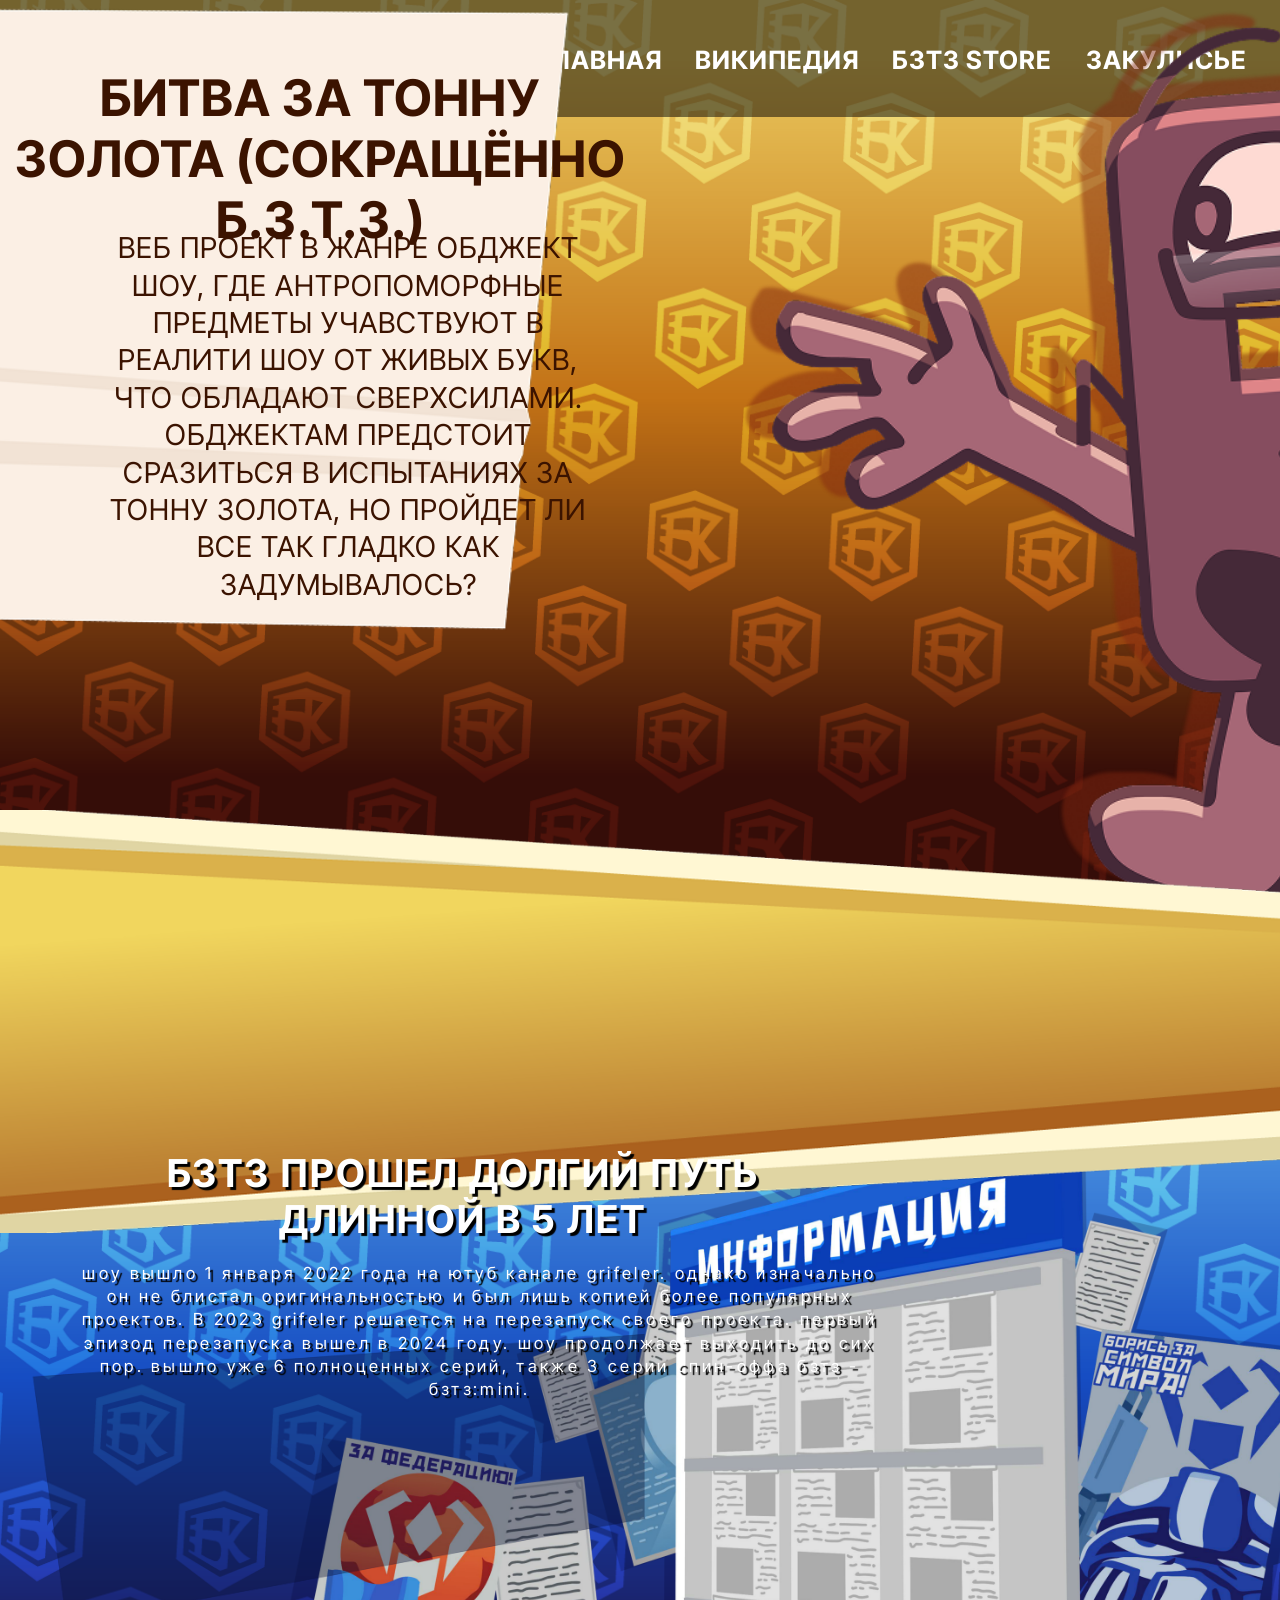
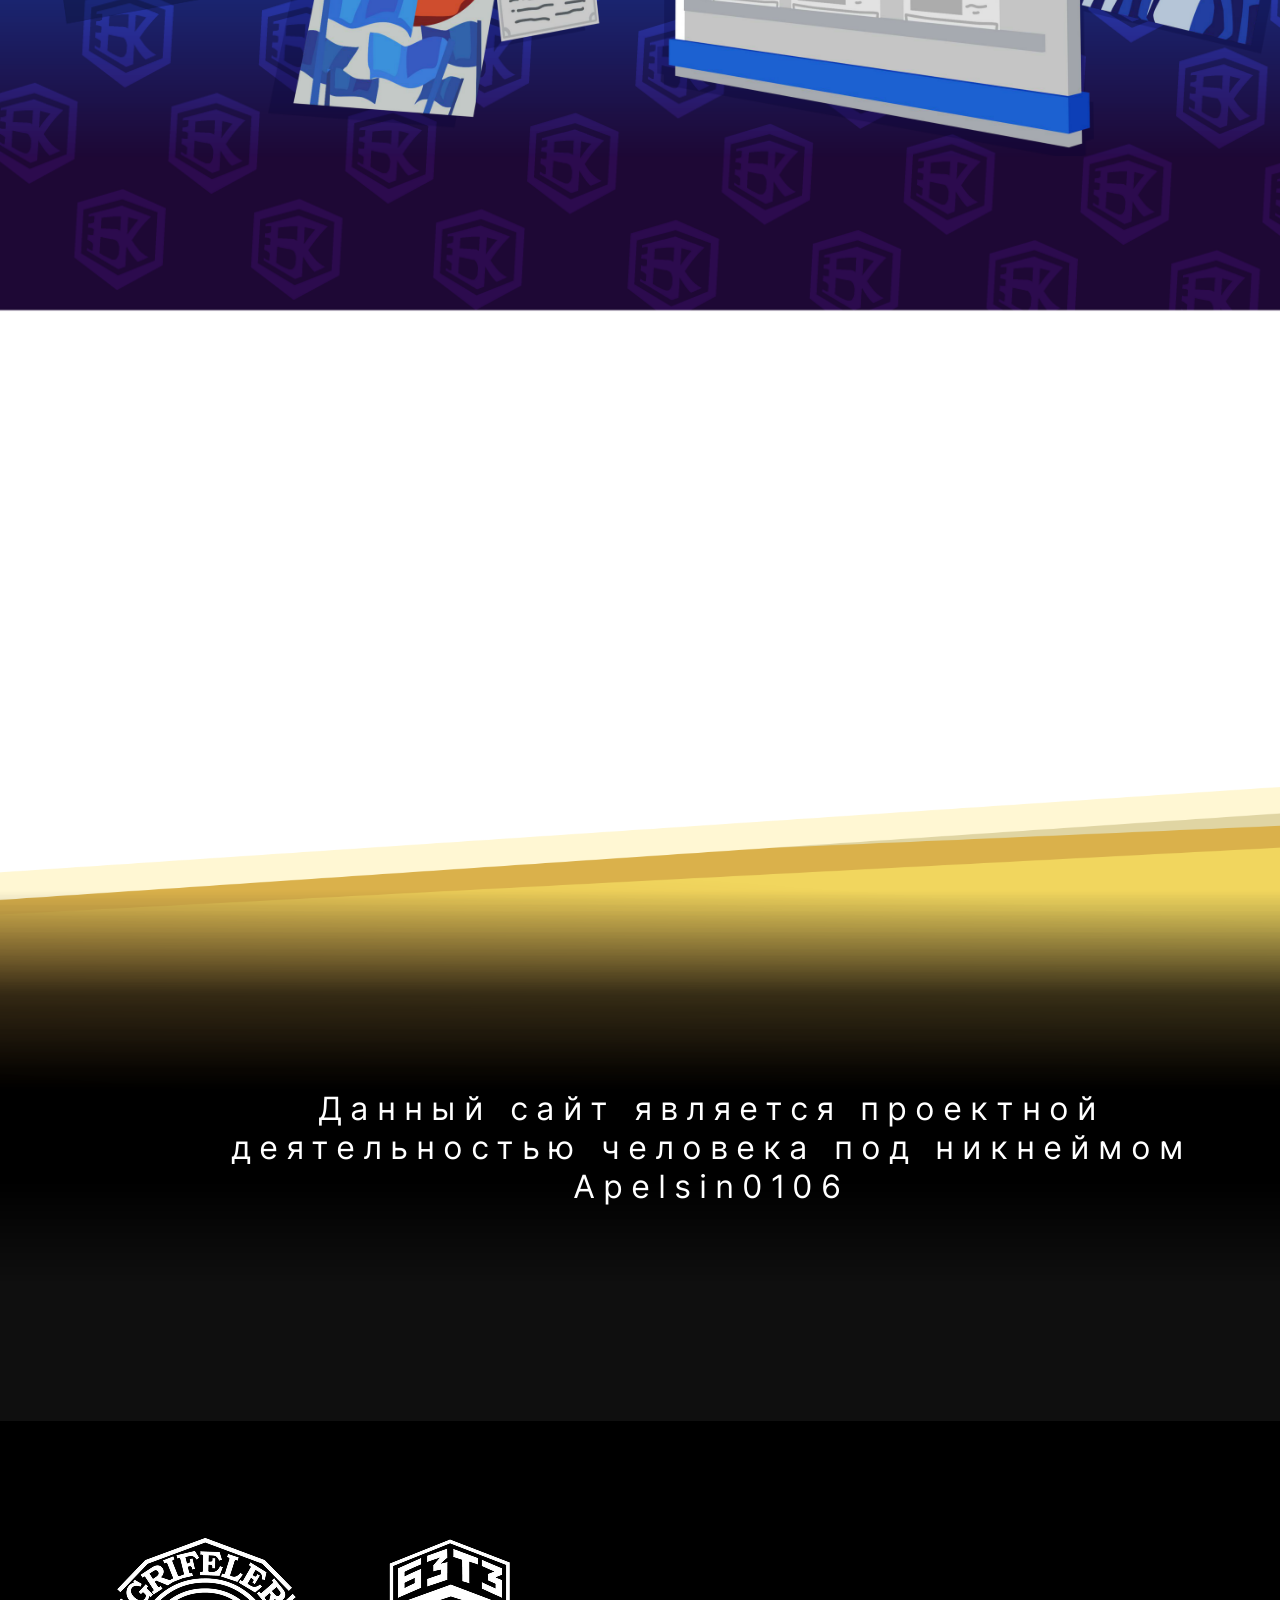
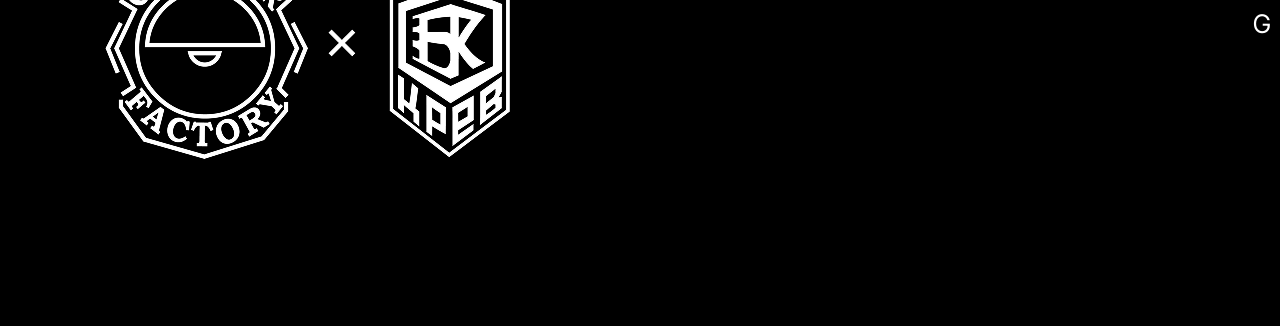
<file: index.html>
<!DOCTYPE html>
<html lang="ru">
<head>
    <meta charset="UTF-8">
    <meta name="viewport" content="width=device-width, initial-scale=1.0">
    <title>BFTOG</title>

    <link rel="stylesheet" href="main.css">
</head>
<body>

    <div class="bckgr"></div>

    <div class="All">
        <header class="header">
            <div class="logo">БЗТЗ КРЮ ВЕЩАЕТ</div>
        
            <nav class="nav">
                <a href="#" class="nav-link_active">ГЛАВНАЯ</a>
                <a href="#" class="nav-link">ВИКИПЕДИЯ</a>
                <a href="#" class="nav-link">БЗТЗ STORE</a>
                <a href="#" class="nav-link">ЗАКУЛИСЬЕ</a>
            </nav>
        </header>



        <div class="All__Yellow__and__Blue__parent">
            <img class="peregorodka1" src="main_img/peregorodka1.png">

                <!--ЖЕЛТАЯ ЧАСТЬ!-->

            <div class="text_and_bumaga">

                <div class="parent_buka">
                    <img class="Buka" src="main_img/Buka.png">
                    <img class="buka_vverh" src="main_img/Buka_vverh.png">
                </div>
                    
                <div class="text_for_bumaga">
                    <div class="parent_bumaga">
                        <img class="bumaga" src="main_img/bumaga.png">
                    </div>
                    <h1>Битва за Тонну Золота (сокращённо Б.З.Т.З.)</h1>
                    <p> веб проект в жанре обджект шоу, где антропоморфные предметы учавствуют в реалити шоу от живых букв, что обладают сверхсилами. обджектам предстоит сразиться в испытаниях за тонну золота, но пройдет ли все так гладко как задумывалось?</p>
                </div>
            </div>


                <!--СИНЯЯ ЧАСТЬ!-->

            <div class="Parent_Blue_part">
                <div class="text_for_bluepart">
                    <img class="backgr_bl" src="main_img/fon_for_text.png">
                    <div class="text_bl">
                        <h1 class="zagolovok">БЗТЗ ПРОШЕЛ ДОЛГИЙ ПУТЬ ДЛИННОЙ В 5 ЛЕТ</h1>
                        <p class="t">шоу вышло 1 января 2022 года на ютуб канале grifeler. однако изначально он не блистал оригинальностью и был лишь копией более популярных проектов. В 2023 grifeler решается на перезапуск своего проекта. первый эпизод перезапуска вышел в 2024 году. шоу продолжает выходить до сих пор. вышло уже 6 полноценных серий, также 3 серии спин-оффа бзтз - бзтз:mini.</p>
                    </div>
                </div>
                <img class="table__news" src="main_img/table_news.png">
            </div>

        </div>
    </div>
                            <!--ЧЕРНАЯ ЧАСТЬ-->>
        <div class="black__chast">
            <img class="peregorodka2" src="main_img/peregorodka2.png">
            <div class="bl_text_block">
                <p class="text_for_bl">Данный сайт является проектной деятельностью человека под никнеймом Apelsin0106</p>
                <img class="black__opis" src="main_img/black.png">
            <footer class="parent__footer">
                <img class="bl__" src="main_img/Rectangle2.png">

                    <div class="ssilks">
                        <img class="logo__img" src="main_img/comp_logo.png">
                        <div class="url__">
                            <p class="end_text_With_url">БЗТЗ КРЮ ВЕЩАЕТ: <a href="https://t.me/bfatogcru">bfatogcru</a></p><br>
                            <p class="end_text_With_url">GRIFELER: <a href="https://www.youtube.com/@aaaarbuuuz/featured">@aaaarbuuuz</a></p>
                        </div>
                    </div>
            </footer>
            </div>
        </div>


</body>
</html>
</file>
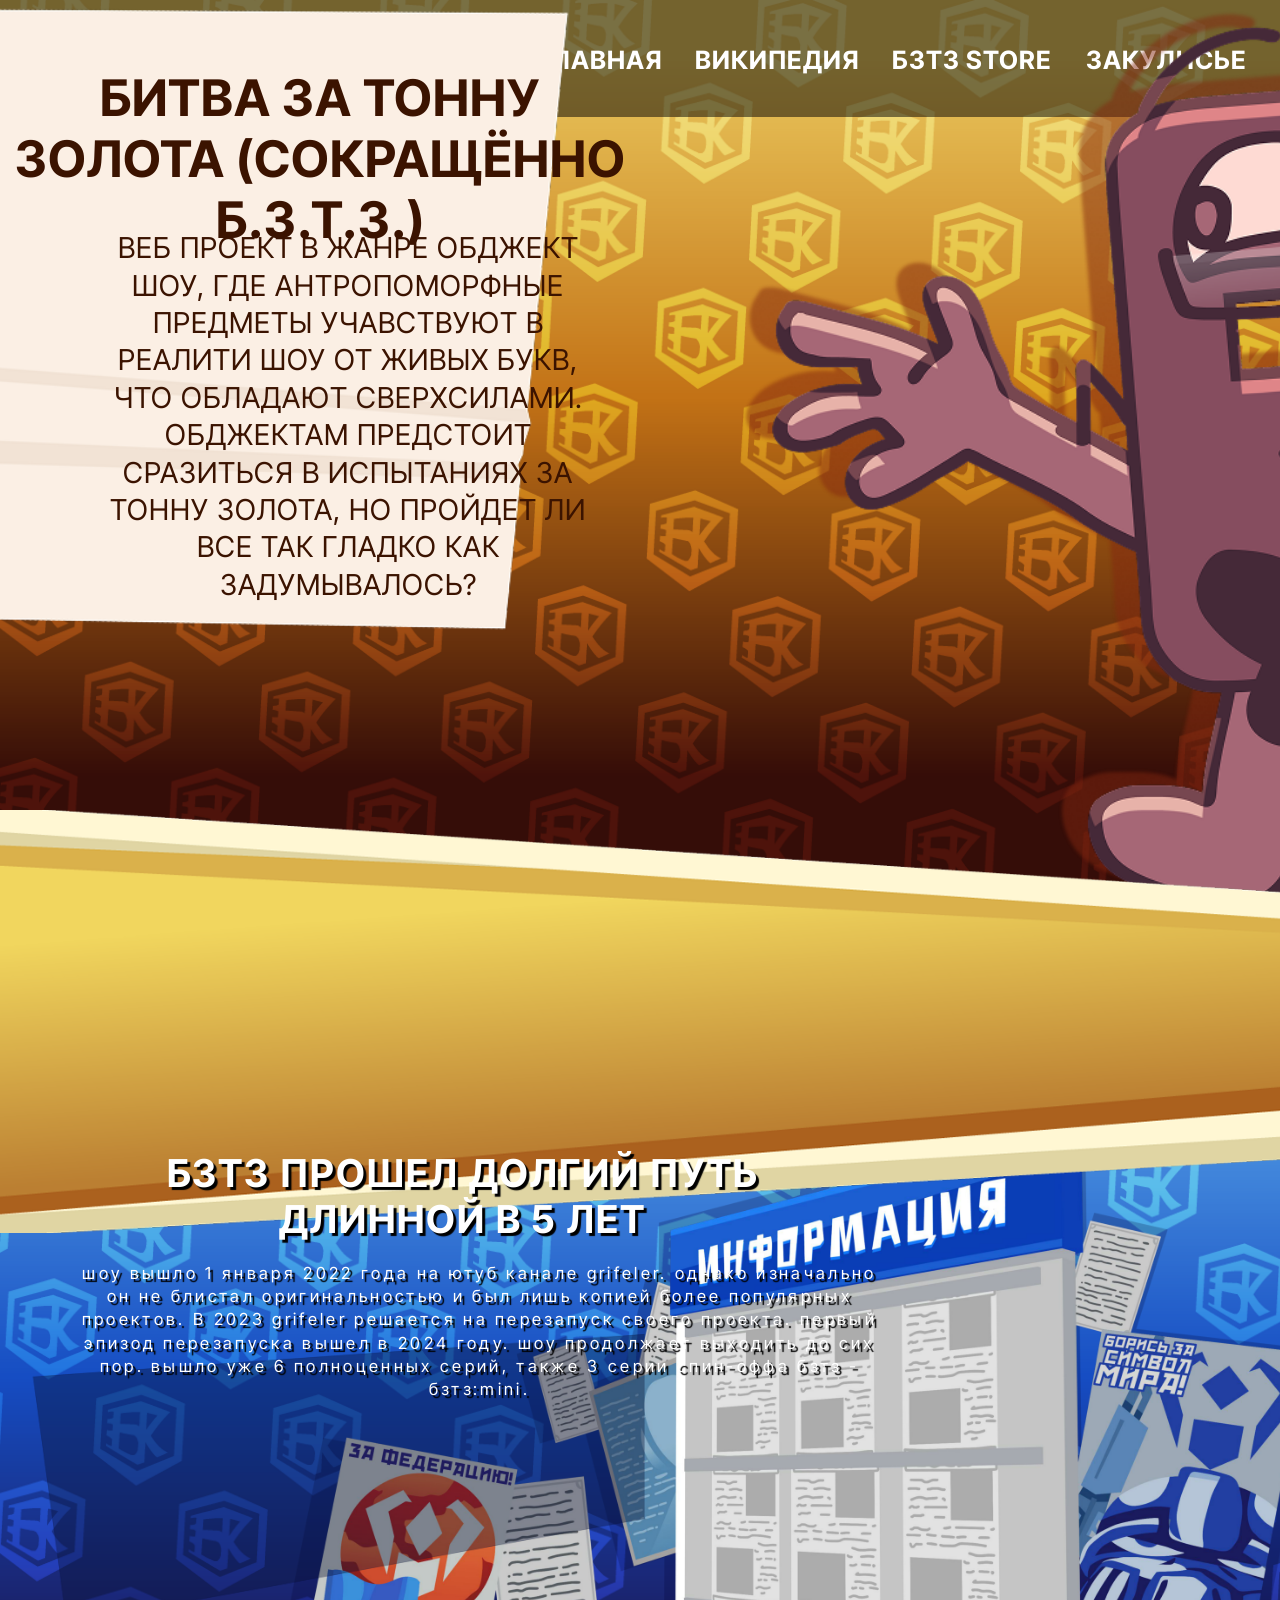
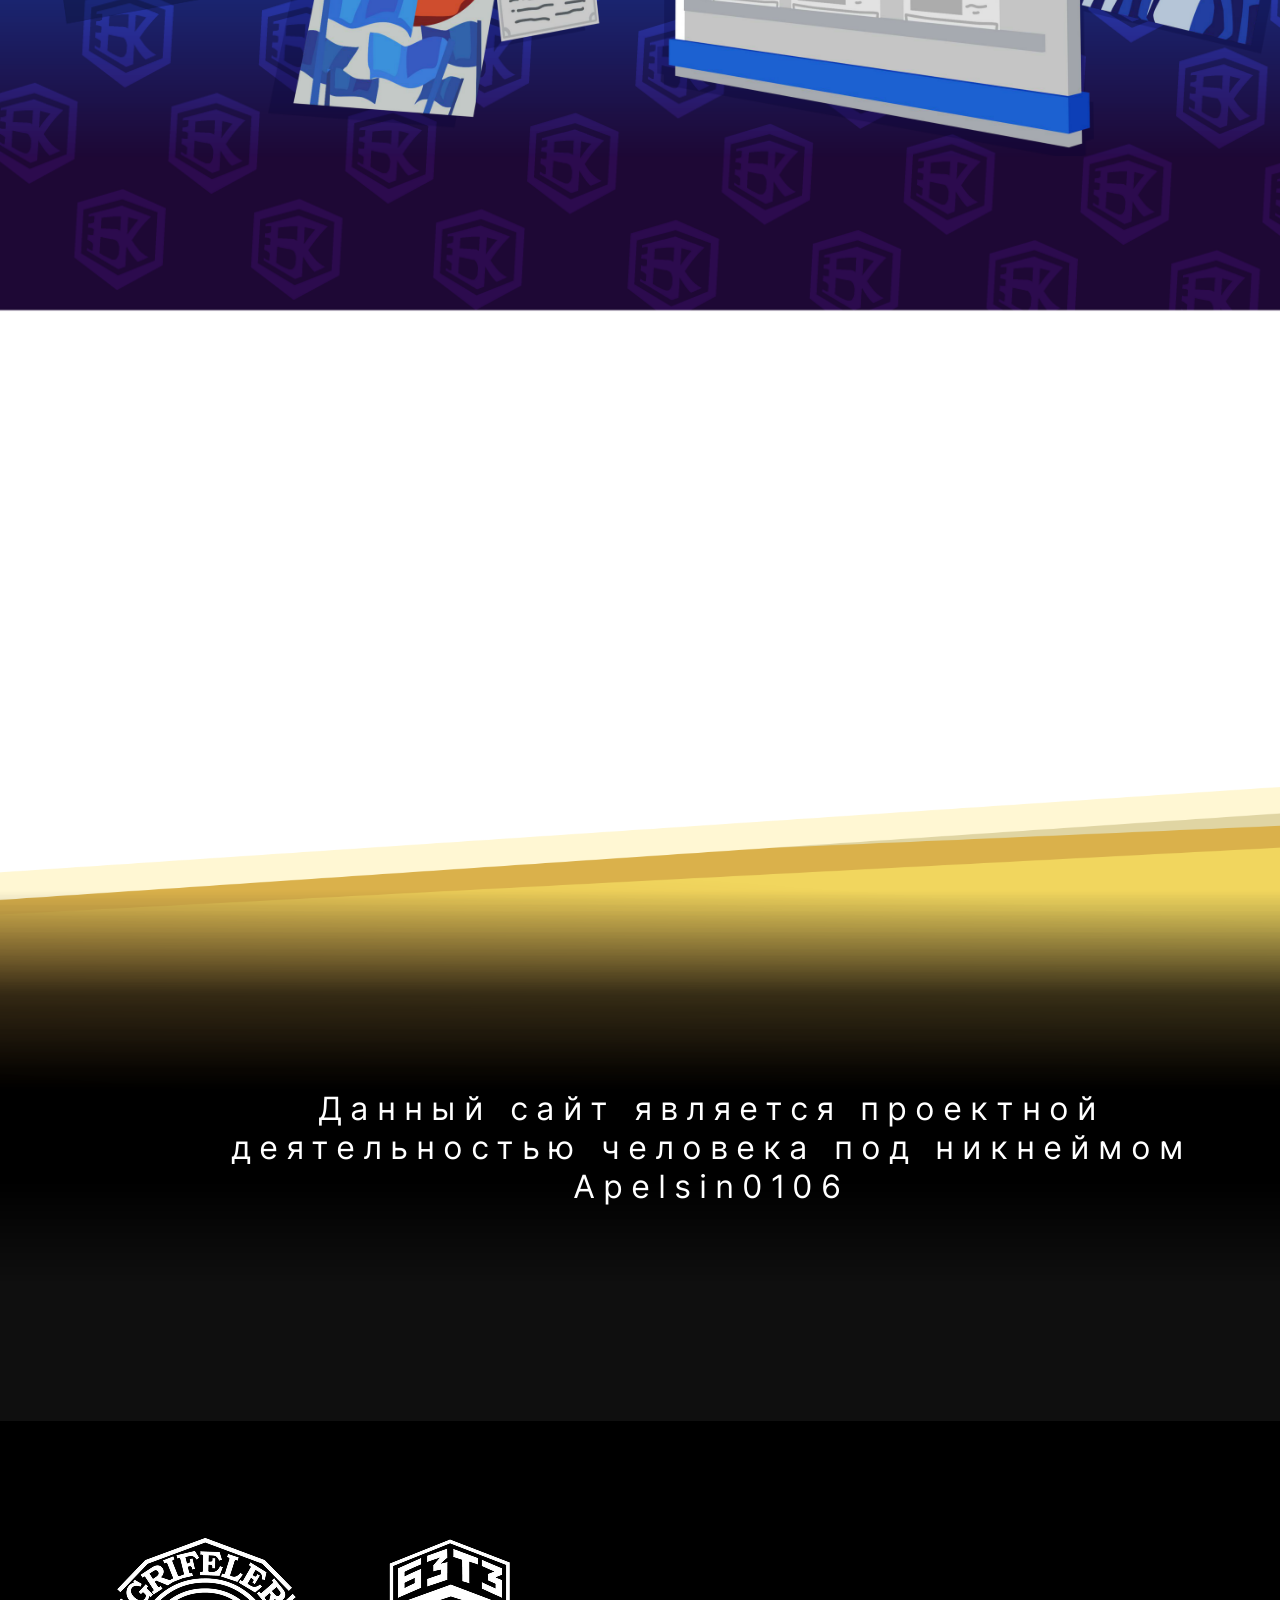
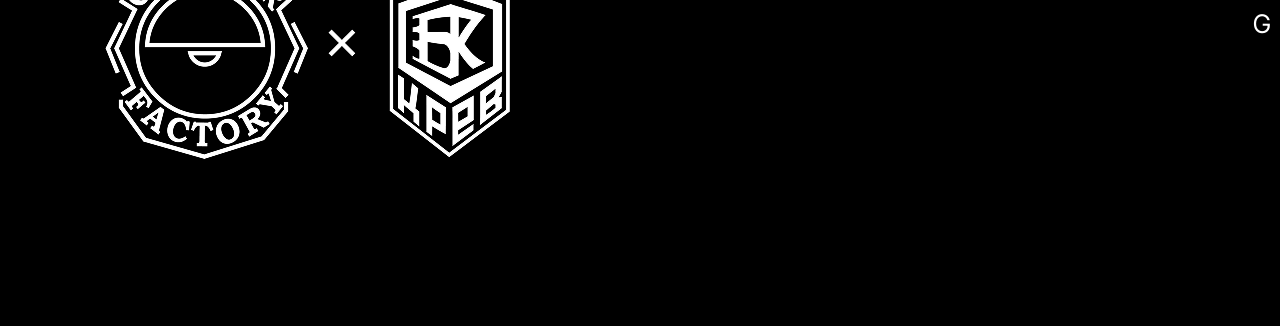
<file: main.html>
<!DOCTYPE html>
<html lang="ru">
<head>
    <meta charset="UTF-8">
    <meta name="viewport" content="width=device-width, initial-scale=1.0">
    <title>BFTOG</title>

    <link rel="stylesheet" href="main.css">
</head>
<body>

    <div class="bckgr"></div>

    <div class="All">
        <header class="header">
            <div class="logo">БЗТЗ КРЮ ВЕЩАЕТ</div>
        
            <nav class="nav">
                <a href="#" class="nav-link_active">ГЛАВНАЯ</a>
                <a href="#" class="nav-link">ВИКИПЕДИЯ</a>
                <a href="#" class="nav-link">БЗТЗ STORE</a>
                <a href="#" class="nav-link">ЗАКУЛИСЬЕ</a>
            </nav>
        </header>



        <div class="All__Yellow__and__Blue__parent">
            <img class="peregorodka1" src="main_img/peregorodka1.png">

                <!--ЖЕЛТАЯ ЧАСТЬ!-->

            <div class="text_and_bumaga">

                <div class="parent_buka">
                    <img class="Buka" src="main_img/Buka.png">
                    <img class="buka_vverh" src="main_img/Buka_vverh.png">
                </div>
                    
                <div class="text_for_bumaga">
                    <div class="parent_bumaga">
                        <img class="bumaga" src="main_img/bumaga.png">
                    </div>
                    <h1>Битва за Тонну Золота (сокращённо Б.З.Т.З.)</h1>
                    <p> веб проект в жанре обджект шоу, где антропоморфные предметы учавствуют в реалити шоу от живых букв, что обладают сверхсилами. обджектам предстоит сразиться в испытаниях за тонну золота, но пройдет ли все так гладко как задумывалось?</p>
                </div>
            </div>


                <!--СИНЯЯ ЧАСТЬ!-->

            <div class="Parent_Blue_part">
                <div class="text_for_bluepart">
                    <img class="backgr_bl" src="main_img/fon_for_text.png">
                    <div class="text_bl">
                        <h1 class="zagolovok">БЗТЗ ПРОШЕЛ ДОЛГИЙ ПУТЬ ДЛИННОЙ В 5 ЛЕТ</h1>
                        <p class="t">шоу вышло 1 января 2022 года на ютуб канале grifeler. однако изначально он не блистал оригинальностью и был лишь копией более популярных проектов. В 2023 grifeler решается на перезапуск своего проекта. первый эпизод перезапуска вышел в 2024 году. шоу продолжает выходить до сих пор. вышло уже 6 полноценных серий, также 3 серии спин-оффа бзтз - бзтз:mini.</p>
                    </div>
                </div>
                <img class="table__news" src="main_img/table_news.png">
            </div>

        </div>
    </div>
                            <!--ЧЕРНАЯ ЧАСТЬ-->>
        <div class="black__chast">
            <img class="peregorodka2" src="main_img/peregorodka2.png">
            <div class="bl_text_block">
                <p class="text_for_bl">Данный сайт является проектной деятельностью человека под никнеймом Apelsin0106</p>
                <img class="black__opis" src="main_img/black.png">
            <footer class="parent__footer">
                <img class="bl__" src="main_img/Rectangle2.png">

                    <div class="ssilks">
                        <img class="logo__img" src="main_img/comp_logo.png">
                        <div class="url__">
                            <p class="end_text_With_url">БЗТЗ КРЮ ВЕЩАЕТ: <a href="https://t.me/bfatogcru">bfatogcru</a></p><br>
                            <p class="end_text_With_url">GRIFELER: <a href="https://www.youtube.com/@aaaarbuuuz/featured">@aaaarbuuuz</a></p>
                        </div>
                    </div>
            </footer>
            </div>
        </div>


</body>
</html>
</file>
<file: main.css>
/*ПОМЕТКИ: 

--position: absolute <-- относительно родителя (за пределы родителя размещаться объект не будет)
--position: relative <-- относительно его первоначального положения (может как угодно смещаться)
--cursor:... <-- смена курсора
*/

@import url('https://fonts.googleapis.com/css2?family=Google+Sans:ital,opsz,wght@0,17..18,400..700;1,17..18,400..700&family=Inter+Tight:ital,wght@0,100..900;1,100..900&family=Roboto:ital,wght@0,100..900;1,100..900&display=swap');

html, body {
    overflow-x: clip; 
    width: 100%;
}

* {
    margin: 0;
    padding: 0;
    box-sizing: border-box;
}

body {
    animation: fadeIn 0.8s ease-in-out forwards;
}

/* Сама анимация */
@keyframes fadeIn {
    from {
        opacity: 0; /* Начинаем с полной прозрачности */
        transform: translateY(20px); /* Чуть-чуть сдвигаем вниз */
    }
    to {
        opacity: 1; /* Заканчиваем непрозрачным */
        transform: translateY(0); /* Встаем на место */
    }
}


.All {
    position: relative;
    pointer-events: none;
    user-select: none;
    height: 350dvh;
}


/* ================= ФОН ================= */
.bckgr {
    position: absolute;
    width: 100%;
    height: 300dvh;          
    z-index: 0;
    background-image: url('main_img/bckgr 1.png');
    background-repeat: no-repeat;
    background-position: top center;
    background-size: cover;
    pointer-events: none;
}

/* ================= ШАПКА ================= */
.header {
    position: absolute;
    width: 100%;
    background-color: hsla(0, 0%, 0%, 0.5);

    display: flex;
    justify-content: space-between;
    align-items: center;
    padding-block: clamp(1rem, 4.6vh, 3.125rem);   
    padding-inline: clamp(1rem, 3.7vh, 2.5rem);   
}

.logo {
    color: white;
    font-size: clamp(1rem, 2.8vh, 2rem);       
    font-weight: 700;
    text-transform: uppercase;
    letter-spacing: 1px;
    white-space: nowrap;
    pointer-events: all;
    user-select: text;
    font-family: 'Inter Tight';
}

.nav {
    pointer-events: all;
    display: flex;
    gap: clamp(1rem, 3.7vh, 2.5rem);          
}

.nav-link,
.nav-link_active {
    text-decoration: none;
    color: rgb(255, 255, 255);
    font-size: clamp(1rem, 2.8vh, 2rem);         
    font-weight: 700;
    text-transform: uppercase;
    letter-spacing: 1px;
    display: flex;
    align-items: center;
    height: 100%;
    position: relative;
    transition: color 0.3s ease;
    padding-top: 0.25rem;                    
    font-family: 'Inter Tight';
    user-select: text;
}

.nav-link:hover,
.nav-link_active:hover {
    color: rgb(255, 244, 83);
}

.nav-link, .nav-link_active {
    transition: all 0.3s ease;
}
.nav-link:hover {
    transform: scale(1.1); /* Кнопка увеличивается */
    color: yellow;
}

.nav-link_active:hover {
    transform: scale(1.1); /* Кнопка увеличивается */
    color: yellow;
}

/* ================= ЖЁЛТАЯ ЧАСТЬ ================= */
.All__Yellow__and__Blue__parent {
    position: relative;
    overflow: hidden;
    width: 100%;
    height: 300dvh;                                
}

.text_and_bumaga {
    position: relative;
    height: auto;
    width: 100%;
}

/* --- ТЕКСТ НА БУМАГЕ --- */
.text_for_bumaga {
    position: absolute;
    bottom: 100dvh;                                
    width: 50%;
    height: 100%;
    font-family: 'Inter Tight';
    color: #3B1300;
    text-transform: uppercase;
    letter-spacing: 1px;
    text-align: center;
}

.text_for_bumaga h1 {
    pointer-events: all;
    user-select: text;
    z-index: 2;
    position: absolute;
    font-size: clamp(2rem, 5.6vh, 4.5rem);      
    top: 60dvh;                                  
}

.text_for_bumaga p {
    pointer-events: all;
    user-select: text;
    z-index: 2;
    position: absolute;
    text-align: center;
    font-size: clamp(1rem, 3.2vh, 2.5rem);      
    width: 75%;
    top: 78dvh;                                  
    left: 12dvh;                                 
    line-height: 1.3;
}

/* --- БУМАГА --- */
.parent_bumaga {
    position: absolute;
    z-index: 1;
    right: 102dvh;                                
}

.bumaga {
    position: absolute;
    height: auto;
    width: 101dvh;                              
    top: 40dvh;                                  
}

/* --- БУКА --- */
.parent_buka {
    z-index: 3;
    position: absolute;
}

.Buka {
    position: absolute;
    height: auto;
    width: 125dvh;                            
    top: -57dvh;                                
    left: 75dvh;                               
}

.buka_vverh {
    display: none;
    position: relative;
    height: auto;
    max-width: 100%
}

/* --- ПЕРЕГОРОДКА 1 --- */
.peregorodka1 {
    z-index: 10;
    position: relative;
    height: auto;
    width: 100%;
    top: 90dvh;                                 
}

/* ================= СИНЯЯ ЧАСТЬ ================= */
.Parent_Blue_part {
    height: auto;
    width: auto;
}
/* новостная таблица (декор) */
.table__news {
    position: relative;
    z-index: 9;
    height: auto;
    
    /* Было 1382px. Переводим в vw (зависит от ширины экрана) */
    width: 85vw; 
    max-width: 2000px; /* Ограничитель, чтобы на 4К мониторах не стала гигантской */
    
    /* Было 400px. Переводим в vw */
    left: 18.8vw; 
    
    /* Было 50px. Оставил в px, так как вертикальные сдвиги лучше делать в px или vh */
    bottom: -30vh; 
}

.text_for_bluepart {
    z-index: 11;
    position: relative;
}
/* блок для текста */
.backgr_bl {
    position: relative;
    top: 56rem;     
    width: 50vw;      
    height: auto;
    margin-left: 1.5vw; 
}

/* Блок с текстом */
.text_bl {
    position: relative;
    top: 26rem;      
    color: white;
    font-family: 'Inter Tight';
    font-size: 1.3vw; 
    text-align: center;
    
    width: 100%;         
    max-width: 1000px;
    
    height: 100px;
    margin-left: 3.9vw;
    user-select: text;
    pointer-events: all;
    margin-left: 6.2vw;
}

/* Заголовок БЗТЗ */
.zagolovok {
    position: relative;
    letter-spacing: 0.15vw; 
    width: 100%;         
    max-width: 700px; 
    
    text-shadow: 3px 3px 1px black;
    margin-left: 2.6vw;
    margin-bottom: 20px;
    font-size: clamp(1.5rem, 3vw, 3rem); 
}
/* Основной текст */
.t {
    position: relative;
    letter-spacing: 0.26vw; 
    width: 100%;
    max-width: 800px; 
    
    text-shadow: 3px 3px 1px black;
    font-size: clamp(14px, 1.3vw, 24px); 
    line-height: 1.4;
}

/* ================= ЧЕРНАЯ ЧАСТЬ ================= */
.black__chast {
    max-height: 490px;
    position: relative;
    width: auto;
    bottom: 300px;
}

.peregorodka2 {
    z-index: 10;
    position: absolute;
    height: auto;
    width: 110%;        /* Оставляем в %, это уже адаптивно */
    left: -2.5rem;      /* Было -40px */
    bottom: 15rem;      /* Было 800px */
    overflow-x: hidden; 

    user-select: none;
    pointer-events: none;
}

.bl_text_block .black__opis {
    position: absolute;
    /* 2000px / 16 = 125rem. Добавил max-width, чтобы не ломалось на маленьких экранах */
    width: 125rem; 
    max-width: 100%; 
    height: auto;
    /* 1700px / 16 = 106.25rem */
    bottom: 10.25rem; 
    z-index: 11;

    user-select: none;
    pointer-events: none;
}

.bl_text_block .text_for_bl {
    z-index: 12;
    position: absolute;
    color: rgb(255, 255, 255);
    font-family: 'Inter Tight';
    text-align: center;
    letter-spacing: 10px;
    font-size: 2.5vw; 
    /* 2000px / 16 = 125rem */
    bottom: 25rem; 
    
    /* 80% лучше оставить в процентах, это уже адаптивно */
    width: 80%; 
    
    /* 200px / 16 = 12.5rem */
    left: 12.5rem; 
    
    user-select: text;
    pointer-events: all;
}

.parent__footer .bl__ {
    z-index: 13;
    position: absolute;
    height: auto;
    /* 2000px / 16 = 125rem */
    width: 120rem; 
    /* 1200px / 16 = 75rem */
    bottom: -20rem; 

    user-select: none;
    pointer-events: none;
}

.parent__footer .ssilks {
    display: flex;
}

.parent__footer .ssilks .logo__img {
    z-index: 14;
    position: relative;
    height: auto;
    width: auto;

    top: 210px;
    left: 100px;

    user-select: none;
    pointer-events: none;
}

.parent__footer .ssilks .url__ .end_text_With_url {
    color: white;
    z-index: 14;
    position: relative;
    font-size: 2vw; 
    font-family: 'Inter Tight';
    letter-spacing: 8px;
    text-align: center;

    top: 260px;
    left: 800px;

    user-select: text;
    pointer-events: all;
}

.parent__footer .ssilks .url__ {
    width: 500px;
}






/* ДОПОЛНЕНИЯ (анимации и тд!)*/

.end_text_With_url a {
    color: #9b59b6;
    text-decoration: underline;
    text-decoration-color: rgba(155, 89, 182, 0.5); /* Полупрозрачное подчеркивание */
    text-underline-offset: 4px; /* Отступ подчеркивания от текста */
    display: inline-block; /* Чтобы работал transform */
    transition: all 0.3s cubic-bezier(0.175, 0.885, 0.32, 1.275); /* Пружинистая анимация */
}

.end_text_With_url a:hover {
    color: #eac75c; /* Желтый цвет */
    text-decoration-color: #eac75c; /* Желтое подчеркивание */
    transform: translateY(-5px); /* Прыжок вверх на 5 пикселей */
}

/* Находим класс текста в черной части */
.text_for_bl {
    /* Оставляем ваши старые настройки цвета и шрифта */
    color: white; 
    
    /* ДОБАВЛЯЕМ АНИМАЦИЮ: */
    /* pulse-glow — имя анимации, 3s — длительность одного цикла, 
       ease-in-out — плавность, infinite — повторять бесконечно */
    animation: pulse-glow 3s ease-in-out infinite;
}

/* Создаем саму анимацию */
@keyframes pulse-glow {
    0% {
        /* В начале цикла: легкое свечение */
        text-shadow: 0 0 5px rgba(255, 255, 255, 0.2);
        /* Легкий сдвиг вверх (на 2 пикселя) */
        transform: translateY(0); 
        opacity: 0.8; /* Чуть-чуть прозрачнее */
    }
    50% {
        /* В середине цикла: яркое желтое свечение */
        text-shadow: 0 0 15px rgba(234, 199, 92, 0.8), 0 0 25px rgba(234, 199, 92, 0.4);
        /* Опускаем на исходную позицию */
        transform: translateY(-3px); 
        opacity: 1; /* Полностью непрозрачный */
    }
    100% {
        /* В конце цикла возвращаемся к началу */
        text-shadow: 0 0 5px rgba(255, 255, 255, 0.2);
        transform: translateY(0);
        opacity: 0.8;
    }
}

.Buka {
    /* Ваши старые стили */
    /* ... */
    
    animation: sway 5s ease-in-out infinite;
}

@keyframes sway {
    0% {
        transform: translateX(0px) rotate(0deg);
    }
    50% {
        transform: translateX(-20px) rotate(-2deg); /* Сдвигается влево и наклоняется */
    }
    100% {
        transform: translateX(0px) rotate(0deg);
    }
}

.table__news {
    /* Ваши старые стили (width, left, position) остаются здесь */
    /* ... */
    
    /* Добавляем анимацию */
    animation: floatNews 6s ease-in-out infinite;
}

@keyframes floatNews {
    0% {
        transform: translateY(0px);
    }
    50% {
        transform: translateY(-12px); /* Таблица поднимается на 12 пикселей вверх */
    }
    100% {
        transform: translateY(0px);
    }
}





/* АДАПТИВНОСТЬ */

/* ========================================================= */
/* ПЛАНШЕТЫ                                                  */
/* Сработает на экранах до 1024px                            */
/* ========================================================= */
@media (max-width: 1024px) {

/*__ФОН__*/

  /* Убираем фиксированную высоту 350dvh */
    .All {
        height: auto;
        min-height: 100dvh;

        height: auto !important;
    }

    /* Убираем высоту 300dvh у желтой части */
    .All__Yellow__and__Blue__parent {
        height: auto !important;
        min-height: 0 !important; /* Убираем минимальную высоту */
        overflow: visible !important; /* Разрешаем контенту выходить, если нужно */
    }

    .bckgr {
        height: 260dvh; 
        background-position: top center; /* Центрируем */
        background-size: 100% auto;      /* Картинка на всю ширину */
        width: 100%;
        left: 0;

        position: absolute;
        height: 100% !important; /* Растягиваем на 100% от родителя */
        min-height: 100dvh;
        background-size: cover;
    }

/*__HEADER__*/

    .header {
        padding-block: clamp(1rem, 1vh, 3.125rem); 
    }

    .logo {
        font-size: clamp(1rem, 1.8vh, 2rem);  
    }

    .nav .nav-link, .nav-link_active {
        font-size: clamp(1rem, 1.8vh, 2rem);      
    }

/*__ТЕКСТ__БУМАГА__БУКА__*/

    .text_for_bumaga h1 {
        font-size: clamp(2rem, 2vh, 4.5rem);      
        top: 73vh;
        width: 100%;
        left: 4vw;                                  
    }

    .text_for_bumaga p {
        font-size: clamp(1rem, 2.5vh, 2.5rem);
        width: 90%;
        top: 85vh;
        left: 6.5vw;                                                            
    }

    .parent_bumaga .bumaga {
        height: auto;
        width: 60vw;                              
        top: 63vh;
        left: 42vw;
    }

    .Buka {
        width: 65vw;
        top: -30vh;
        left: 45vw;

    }

    .peregorodka1 {
        width: 100vw;
        top: 50vw;
    }

    /*__FOOTER__*/

     /* 1. Поднимаем сам блок черной части, чтобы убрать пустоту */
    .black__chast {
        /* Убираем bottom, он создает пустоту */
        bottom: auto; 
        
        /* СДВИГАЕМ БЛОК ВВЕРХ через отрицательный отступ */
        margin-top: 40dvh; /* Подберите значение: -50px, -100px, -200px, пока не исчезнет дыра */
        max-height: none; 
        position: relative; /* Обязательно должно быть relative или static */
    }

    /* 2. Отвязываем футер от абсолютного позиционирования */
    .parent__footer {
        left: 0;
        width: 100%;
        margin-top: 6rem; /* Отступ от текста "Данный сайт..." */

        position: relative;
        height: auto;
        top: 40vh;
        display: flex;
        flex-direction: column;
        align-items: center;
    }

    /* 3. Фон футера (если он нужен, задаем ему нормальный размер) */
    .parent__footer .bl__ {
        position: absolute;
        bottom: 0;
        left: 0;
        width: 100%;
        height: 100%;
        object-fit: cover;
        z-index: -1; /* Уводим под текст */
    }

    /* 4. Блок со ссылками */
    .parent__footer .ssilks {
        position: relative;
        display: flex;
        flex-direction: column; /* Лого сверху, текст снизу */
        align-items: center;
        gap: 2rem; /* Расстояние между лого и текстом */
        width: 90%;
    }

    /* 5. Логотип */
    .parent__footer .ssilks .logo__img {
        position: relative;
        top: 15vh;
        left: -30vw;
        width: 200px; /* Задаем комфортный размер */
        height: auto;
        margin: 0 auto;
    }

    /* 6. Контейнер для текста (ссылок) */
    .parent__footer .ssilks .url__ {
        position: relative;
        top: -7vh;
        left: 20vw;
        width: 30%;
        display: flex;
        flex-direction: column;
        align-items: center;
    }

    /* 7. Сами ссылки (то, что на втором фото) */
    .parent__footer .ssilks .url__ .end_text_With_url {
        position: relative;
        top: 0;
        left: 0;
        font-size: 1.3rem;       /* Адекватный размер шрифта */
        letter-spacing: 3px;     /* Убираем огромные пробелы */
        text-align: center;
        margin-bottom: 1.5rem;   /* Отступ между ссылками */
        width: 100%;
        color: white;
    }

    /* Прячем теги <br>, которые ломают отступы */
    .parent__footer .ssilks .url__ br {
        display: none;
        display: none !important; /* Убирает пустые строки */
    }

    /* Немного подкрашиваем ссылки, чтобы было как на фото */
    .end_text_With_url a {
        display: inline-block;
        margin-top: 0.5rem;
        font-size: 1.4rem;
    }

        /* Заставляем черный блок растягиваться по содержимому */
    .black__chast {
        height: auto !important;
        max-height: none !important; /* Снимаем ограничение */
        min-height: 100%; /* Пусть тянется */
        padding-bottom: 3rem; /* Отступ снизу внутри блока */
        background-color: #111; /* Темный фон для всей области */
    }

    .parent__footer .ssilks .url__ .end_text_With_url {
        top: 0; /* Убираем сдвиг вниз */
        margin-bottom: 1rem;
    }

    .bl_text_block .text_for_bl {
        font-size: 3vw; 
        left: 11vw;
        top: 10vh;
    }

    /*__СИНЯЯ__ЧАСТЬ__*/

    .Parent_Blue_part {
        height: auto;
        width: auto;
    }

    .table__news {
        width: 100vw; 
        left: 15vw; 
        bottom: -20vh; 
    }

    /* блок для текста */
    .backgr_bl {
        top: 62vh;     
        width: 60vw;
        left: 0.5vw;
    }

    /* Блок с текстом */
    .text_bl {
        top: 26rem;      
        font-size: 1.3vw; 
        width: 100%;         
        margin-left: 3.9vw;
        margin-left: 6.2vw;
    }

    /* Заголовок БЗТЗ */
    .zagolovok {
        width: 40%;
        top: -15vh; 
        left: 3vw;        

        font-size: clamp(1.5rem, 3vw, 3rem); 
    }
    /* Основной текст */
    .t {
        width: 60%;
        top: -13vw;
        left: -3vw;

        font-size: clamp(14px, 1.6vw, 24px); 
    }
}

/* ========================================================= */
/* Мини-ПЛАНШЕТЫ/ГОРИЗОНТАЛЬНЫЕ ТЕЛЕФОНЫ                     */
/* Сработает на экранах до 768px                             */
/* ========================================================= */
@media (max-width: 768px) {

/*__ФОН__*/

  /* Убираем фиксированную высоту 350dvh */
    .All {
        height: auto;
        min-height: 100dvh;

        height: auto !important;
    }

    /* Убираем высоту 300dvh у желтой части */
    .All__Yellow__and__Blue__parent {
        height: auto !important;
        min-height: 0 !important; /* Убираем минимальную высоту */
        overflow: visible !important; /* Разрешаем контенту выходить, если нужно */
    }

    .bckgr {
        height: 260dvh; 
        background-position: top center; /* Центрируем */
        background-size: 100% auto;      /* Картинка на всю ширину */
        width: 100%;
        left: 0;

        position: absolute;
        height: 100% !important; /* Растягиваем на 100% от родителя */
        min-height: 100dvh;
        background-size: cover;
    }

/*__HEADER__*/

    .header {
        padding-block: clamp(1rem, 3vh, 4rem); 
    }

    .logo {
        font-size: clamp(1rem, 1vh, 2rem);  
    }

    .nav .nav-link, .nav-link_active {
        font-size: clamp(1rem, 1vh, 2rem);
              
    }

/*__ТЕКСТ__БУМАГА__БУКА__*/

    .text_for_bumaga h1 {
        font-size: clamp(10px, 3vh, 4.5rem);      
        top: 85vh;
        width: 100%;
        left: 5vw;                                  
    }

    .text_for_bumaga p {
        font-size: clamp(1rem, 2vh, 2.5rem);
        width: 95%;
        top: 95vh;
        left: 6.5vw;                                                            
    }

    .parent_bumaga .bumaga {
        height: auto;
        width: 65vw;                              
        top: 75vh;
        left: 62vw;
    }

    .Buka {
        width: 70vw;
        top: -19vh;
        left: 45vw;

    }

    .peregorodka1 {
        width: 100vw;
        top: 65vw;
    }

    /*__FOOTER__*/

     /* 1. Поднимаем сам блок черной части, чтобы убрать пустоту */
    .black__chast {
        /* Убираем bottom, он создает пустоту */
        bottom: auto; 
        
        /* СДВИГАЕМ БЛОК ВВЕРХ через отрицательный отступ */
        margin-top: 25dvh; /* Подберите значение: -50px, -100px, -200px, пока не исчезнет дыра */
        max-height: none; 
        position: relative; /* Обязательно должно быть relative или static */
    }

    .peregorodka2 {
        bottom: 13rem;  
    }

    /* 2. Отвязываем футер от абсолютного позиционирования */
    .parent__footer {
        left: 0;
        width: 100%;
        margin-top: 6rem; /* Отступ от текста "Данный сайт..." */

        position: relative;
        height: auto;
        top: 40vh;
        display: flex;
        flex-direction: column;
        align-items: center;
    }

    /* 3. Фон футера (если он нужен, задаем ему нормальный размер) */
    .parent__footer .bl__ {
        position: absolute;
        bottom: 0;
        left: 0;
        width: 100%;
        height: 100%;
        object-fit: cover;
        z-index: -1; /* Уводим под текст */
    }

    /* 4. Блок со ссылками */
    .parent__footer .ssilks {
        position: relative;
        display: flex;
        flex-direction: column; /* Лого сверху, текст снизу */
        align-items: center;
        gap: 2rem; /* Расстояние между лого и текстом */
        width: 90%;
    }

    /* 5. Логотип */
    .parent__footer .ssilks .logo__img {
        position: relative;
        top: 15vh;
        left: -30vw;
        width: 200px; /* Задаем комфортный размер */
        height: auto;
        margin: 0 auto;
    }

    /* 6. Контейнер для текста (ссылок) */
    .parent__footer .ssilks .url__ {
        position: relative;
        top: -7vh;
        left: 20vw;
        width: 30%;
        display: flex;
        flex-direction: column;
        align-items: center;
    }

    /* 7. Сами ссылки (то, что на втором фото) */
    .parent__footer .ssilks .url__ .end_text_With_url {
        position: relative;
        top: 0;
        left: 0;
        font-size: 1.3rem;       /* Адекватный размер шрифта */
        letter-spacing: 3px;     /* Убираем огромные пробелы */
        text-align: center;
        margin-bottom: 1.5rem;   /* Отступ между ссылками */
        width: 120%;
        color: white;
    }

    /* Прячем теги <br>, которые ломают отступы */
    .parent__footer .ssilks .url__ br {
        display: none;
        display: none !important; /* Убирает пустые строки */
    }

    /* Немного подкрашиваем ссылки, чтобы было как на фото */
    .end_text_With_url a {
        display: inline-block;
        margin-top: 0.5rem;
        font-size: 1.4rem;
    }

        /* Заставляем черный блок растягиваться по содержимому */
    .black__chast {
        height: auto !important;
        max-height: none !important; /* Снимаем ограничение */
        min-height: 100%; /* Пусть тянется */
        padding-bottom: 3rem; /* Отступ снизу внутри блока */
        background-color: #111; /* Темный фон для всей области */
    }

    .parent__footer .ssilks .url__ .end_text_With_url {
        top: 0; /* Убираем сдвиг вниз */
        margin-bottom: 1rem;
    }

    .bl_text_block .text_for_bl {
        font-size: 3vw; 
        left: 11vw;
        top: 10vh;
    }

    /*__СИНЯЯ__ЧАСТЬ__*/

    .Parent_Blue_part {
        height: auto;
        width: auto;
    }

    .table__news {
        width: 100vw; 
        left: 15vw; 
        bottom: -20vh; 
    }

    /* блок для текста */
    .backgr_bl {
        top: 64vh;     
        width: 65vw;
        left: -1.5vw;
    }

    /* Блок с текстом */
    .text_bl {
        top: 26rem;      
        font-size: 1.3vw; 
        width: 100%;         
        margin-left: 3.9vw;
        margin-left: 6.2vw;
    }

    /* Заголовок БЗТЗ */
    .zagolovok {
        width: 40%;
        top: -15vh; 
        left: 3vw;        

        font-size: clamp(1.5rem, 3vw, 3rem); 
    }
    /* Основной текст */
    .t {
        width: 60%;
        top: -16vh;
        left: -3vw;

        font-size: clamp(14px, 1.6vw, 24px); 
    }
}

/* ========================================================= */
/* ТЕЛЕФОНЫ                                                  */
/* Сработает на экранах до 480px                             */
/* ========================================================= */
@media (max-width: 480px) {

/*__ФОН__*/

  /* Убираем фиксированную высоту 350dvh */
    .All {
        height: auto;
        min-height: 100dvh;

        height: auto !important;
    }

    /* Убираем высоту 300dvh у желтой части */
    .All__Yellow__and__Blue__parent {
        height: auto !important;
        min-height: 0 !important; /* Убираем минимальную высоту */
        overflow: visible !important; /* Разрешаем контенту выходить, если нужно */
    }

    .bckgr {
        height: 260dvh; 
        background-position: top center; /* Центрируем */
        background-size: 100% auto;      /* Картинка на всю ширину */
        width: 100%;
        left: 0;

        position: absolute;
        height: 100% !important; /* Растягиваем на 100% от родителя */
        min-height: 100dvh;
        background-size: cover;
    }

/*__HEADER__*/

      .header {
        position: relative; 
        display: flex;
        flex-direction: column; /* Логотип сверху, меню снизу */
        align-items: center;
        justify-content: center;
        padding: 10px 5px; 
        gap: 8px; /* Расстояние между логотипом и меню */
        height: auto; /* Растягиваем шапку под контент */
    }

    /* 2. Логотип */
    .logo {
        font-size: 1rem; 
        white-space: normal;
        text-align: center;
        margin-bottom: 5px; /* Небольшой отступ снизу */
    }

    /* 3. Контейнер меню (делаем ссылки в РЯД) */
    .nav {
        display: flex;
        flex-direction: row; /* В РЯД, а не в колонку! */
        flex-wrap: wrap;     /* Если не влезут — перенесутся на новую строку */
        justify-content: center; /* Центрируем по горизонтали */
        align-items: center;
        gap: 5px; /* Маленькое расстояние между ссылками */
        width: 100%;
    }

    /* 4. Сами ссылки */
    .nav-link,
    .nav-link_active {
        font-size: 0.7rem !important; /* Еще чуть уменьшаем шрифт, чтобы влезло больше */
        letter-spacing: 0.5px !important; 
        padding: 4px 8px; /* Уменьшаем внутренние отступы */
        transform: none !important; /* Убираем прыжок при наведении */
    }

/*__ТЕКСТ__БУМАГА__БУКА__*/

    .text_for_bumaga h1 {
        font-size: clamp(10px, 3vh, 4.5rem);      
        top: 85vh;
        width: 150%;
        left: 23%;                                  
    }

    .text_for_bumaga p {
        font-size: clamp(1rem, 2vh, 2.5rem);
        width: 150%;
        top: 93vh;
        left: 22%;                                                            
    }

    .parent_bumaga .bumaga {
        z-index: 30;
        height: auto;
        width: 100vw;                              
        top: 75vh;
        left: 132vw;
    }

    .Buka {
        display: none;
    }

    .peregorodka1 {
        width: 100vw;
        top: 70vw;
    }

    /*__FOOTER__*/

     /* 1. Поднимаем сам блок черной части, чтобы убрать пустоту */
    .black__chast {
        /* Убираем bottom, он создает пустоту */
        bottom: auto; 
        
        /* СДВИГАЕМ БЛОК ВВЕРХ через отрицательный отступ */
        margin-top:-20dvh; /* Подберите значение: -50px, -100px, -200px, пока не исчезнет дыра */
        max-height: none; 
        position: relative; /* Обязательно должно быть relative или static */
    }

    .peregorodka2 {
        bottom: 5rem; 
        width: 200%; 
    }

    /* 2. Отвязываем футер от абсолютного позиционирования */
    .parent__footer {
        left: 0;
        width: 100%;
        margin-top: 6rem; /* Отступ от текста "Данный сайт..." */

        position: relative;
        height: auto;
        top: 40vh;
        display: flex;
        flex-direction: column;
        align-items: center;
    }

    /* 3. Фон футера (если он нужен, задаем ему нормальный размер) */
    .parent__footer .bl__ {
        position: absolute;
        bottom: 0;
        left: 0;
        width: 100%;
        height: 100%;
        object-fit: cover;
        z-index: -1; /* Уводим под текст */
    }

    /* 4. Блок со ссылками */
    .parent__footer .ssilks {
        position: relative;
        display: flex;
        flex-direction: column; /* Лого сверху, текст снизу */
        align-items: center;
        gap: 2rem; /* Расстояние между лого и текстом */
        width: 90%;
    }

    /* 5. Логотип */
    .parent__footer .ssilks .logo__img {
        position: relative;
        top: 13vh;
        left: -25vw;
        width: 200px; /* Задаем комфортный размер */
        height: auto;
        margin: 0 auto;
    }

    /* 6. Контейнер для текста (ссылок) */
    .parent__footer .ssilks .url__ {
        position: relative;
        top: -7vh;
        left: 25vw;
        width: 50%;
        display: flex;
        flex-direction: column;
        align-items: center;
    }

    /* 7. Сами ссылки (то, что на втором фото) */
    .parent__footer .ssilks .url__ .end_text_With_url {
        position: relative;
        top: 0;
        left: 0;
        font-size: 1rem;       /* Адекватный размер шрифта */
        letter-spacing: 3px;     /* Убираем огромные пробелы */
        text-align: center;
        margin-bottom: 1.5rem;   /* Отступ между ссылками */
        width: 120%;
        color: white;
    }

    /* Прячем теги <br>, которые ломают отступы */
    .parent__footer .ssilks .url__ br {
        display: none;
        display: none !important; /* Убирает пустые строки */
    }

    /* Немного подкрашиваем ссылки, чтобы было как на фото */
    .end_text_With_url a {
        display: inline-block;
        margin-top: 0.5rem;
        font-size: 1.4rem;
    }

        /* Заставляем черный блок растягиваться по содержимому */
    .black__chast {
        height: auto !important;
        max-height: none !important; /* Снимаем ограничение */
        min-height: 100%; /* Пусть тянется */
        padding-bottom: 1rem; /* Отступ снизу внутри блока */
        background-color: #111; /* Темный фон для всей области */
    }

    .parent__footer .ssilks .url__ .end_text_With_url {
        top: 0; /* Убираем сдвиг вниз */
        margin-bottom: 1rem;
    }

    .bl_text_block .text_for_bl {
        font-size: 4vw; 
        left: 10vw;
        top: 20vh;
        letter-spacing: 5px;
    }

    /*__СИНЯЯ__ЧАСТЬ__*/

    .Parent_Blue_part {
        height: auto;
        width: auto;
    }

    .table__news {
        width: 130vw; 
        left: -5vw; 
        bottom: 5vh; 
    }

    /* блок для текста */
    .backgr_bl {
        top: 40vh;     
        width: 100vw;
        height: 40vh;
        left: -1.5vw;
    }

    /* Блок с текстом */
    .text_bl {
        top: 26rem;      
        font-size: 1.3vw; 
        width: 100%;         
        margin-left: 3.9vw;
        margin-left: 6.2vw;
    }

    /* Заголовок БЗТЗ */
    .zagolovok {
        width: 70%;
        top: -49vh; 
        left: 8vw;        

        font-size: clamp(1.5rem, 3vw, 3rem); 
    }
    /* Основной текст */
    .t {
        font-size: 1rem;
        width: 90%;
        top: -50vh;
        left: -1vw;
        letter-spacing: 2px;
    }
}
</file>
